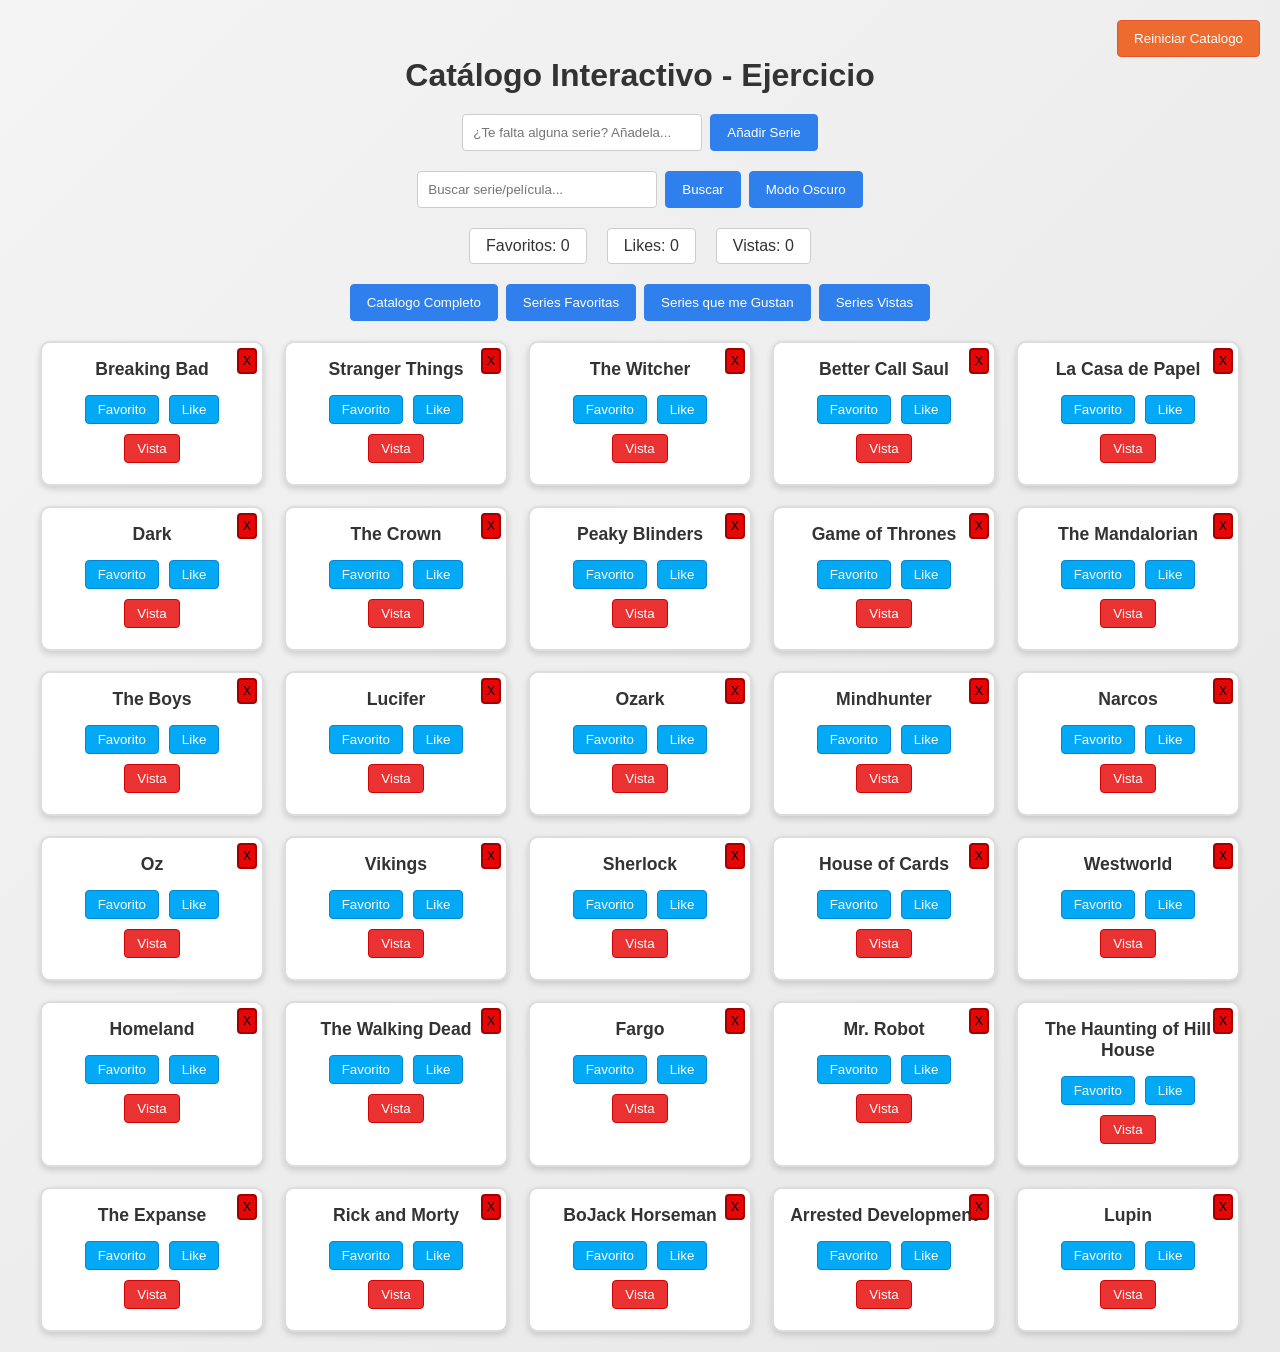
<file: index.html>
<!DOCTYPE html>
<html lang="es">

<head>
    <meta charset="UTF-8" />
    <title>Catálogo Interactivo - Ejercicio</title>
    <link rel="stylesheet" href="styles.css" />
    <script src="script.js" defer></script>
</head>

<body>
    <!-- <nav class="navigation-container">
    <div class="main-screen-button-container">
        <button id="btn-main-screen" class="btn">TODO EL CATALOGO</button>
    </div>
    <div class="fav-screen-button-container">
        <button id="btn-fav-screen" class="btn">SERIES FAVORITAS</button>
    </div>
    <div class="liked-screen-button-container">
        <button id="btn-liked-screen" class="btn">SERIES QUE ME GUSTAN</button>
    </div>
    <div class="reset-button-container">
        <button id="btn-reiniciar-catalogo" class="btn btn-reiniciar">RESETEAR CATALOGO</button>
    </div>
</nav> -->
    <h1>Catálogo Interactivo - Ejercicio</h1>
    <!-- Barra para añadir series nuevas-->
    <!-- Barra de búsqueda -->
    <div class="search-bar">
        <input type="text" id="input-buscar" placeholder="Buscar serie/película..." />
        <button id="btn-buscar" class="btn">Buscar</button>
        <button id="btn-oscuro" class="btn">Modo Oscuro</button>
    </div>

    <!-- Muestra totales de Favoritos y Likes -->
    <div class="counters-section">
        <p>Favoritos: <span id="total-favoritos">0</span></p>
        <p>Likes: <span id="total-likes">0</span></p>
        <p>Vistas: <span id="total-vistas">0</span></p>
    </div>

    <!-- Contenedor principal para el catálogo -->
    <div id="catalogo">
    </div>
</body>

</html>
</file>
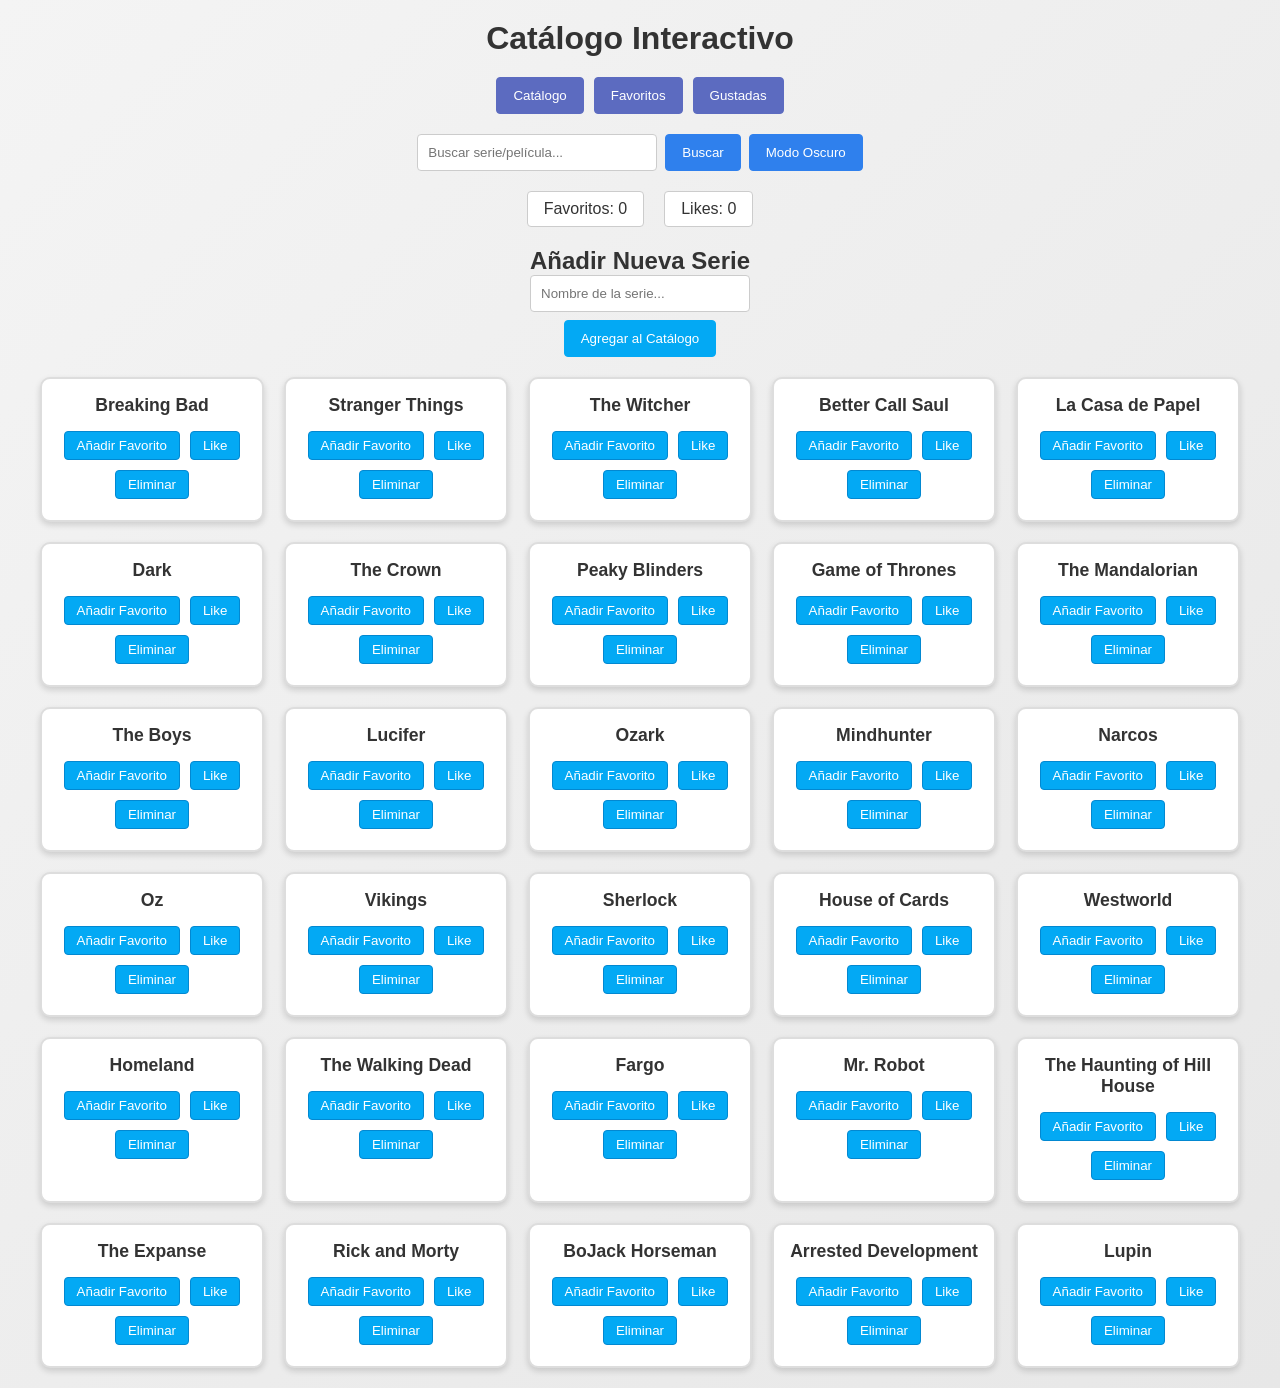
<file: bonus-solucion/index.html>
<!DOCTYPE html>
<html lang="es">
    <head>
        <meta charset="UTF-8" />
        <title>Catálogo Interactivo</title>
        <link rel="stylesheet" href="styles.css" />
        <script src="index.js" defer></script>
    </head>
    <body>
        <h1>Catálogo Interactivo</h1>

        <div class="tabs">
            <button id="tab-catalogo" class="btn-tab">Catálogo</button>
            <button id="tab-favoritos" class="btn-tab">Favoritos</button>
            <button id="tab-likes" class="btn-tab">Gustadas</button>
        </div>

        <div class="search-bar">
            <input type="text" id="input-buscar" placeholder="Buscar serie/película..." />
            <button id="btn-buscar" class="btn">Buscar</button>
            <button id="btn-oscuro" class="btn">Modo Oscuro</button>
        </div>

        <div class="counters-section">
            <p>Favoritos: <span id="total-favoritos">0</span></p>
            <p>Likes: <span id="total-likes">0</span></p>
        </div>

        <div class="add-series-form">
            <h2>Añadir Nueva Serie</h2>
            <input type="text" id="input-nueva-serie" placeholder="Nombre de la serie..." />
            <button id="btn-add-serie" class="btn">Agregar al Catálogo</button>
        </div>

        <div id="catalogo"></div>
    </body>
</html>
</file>
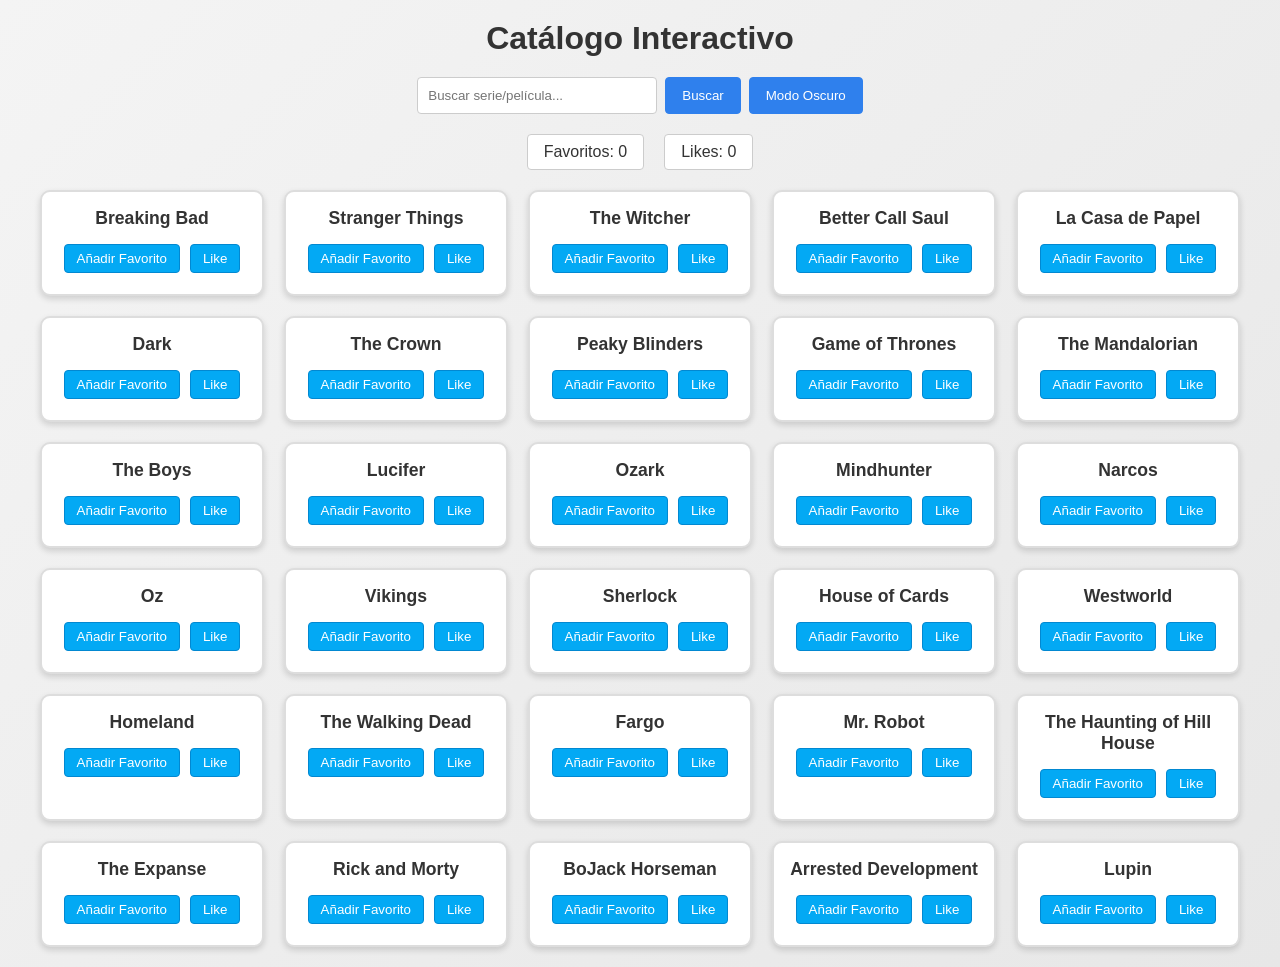
<file: solucion/index.html>
<!DOCTYPE html>
<html lang="es">
    <head>
        <meta charset="UTF-8" />
        <title>Catálogo Interactivo</title>
        <link rel="stylesheet" href="/solucion/styles.css" />
        <script src="/solucion/index.js" defer></script>
    </head>
    <body>
        <h1>Catálogo Interactivo</h1>

        <!-- Barra de búsqueda -->
        <div class="search-bar">
            <input type="text" id="input-buscar" placeholder="Buscar serie/película..." />
            <button id="btn-buscar" class="btn">Buscar</button>
            <button id="btn-oscuro" class="btn">Modo Oscuro</button>
        </div>

        <!-- Muestra totales de Favoritos y Likes -->
        <div class="counters-section">
            <p>Favoritos: <span id="total-favoritos">0</span></p>
            <p>Likes: <span id="total-likes">0</span></p>
        </div>

        <!-- Contenedor principal para el catálogo -->
        <div id="catalogo"></div>
    </body>
</html>
</file>
<file: styles.css>
/* -------------------------------------------------
   RESET BÁSICO
   ------------------------------------------------- */
* {
	margin: 0;
	padding: 0;
	box-sizing: border-box;
}

/* -------------------------------------------------
     ESTILOS GENERALES
     ------------------------------------------------- */
body {
	font-family: "Segoe UI", Tahoma, Geneva, Verdana, sans-serif;
	margin: 20px;
	background: linear-gradient(135deg, #f4f4f4 0%, #e7e7e7 100%);
	color: #333;
	transition: background-color 0.3s, color 0.3s;
}

h1 {
	text-align: center;
	margin-bottom: 20px;
	font-weight: 600;
}
/*  ---------- CONTENEDOR BOTON REINICIAR CATALOGO ------------ */
#div-reset-container {
	display: flex;
	justify-content: flex-end;
}

#div-reset-container .btn-reset {
	padding: 10px 16px;
	color: #fff;
	cursor: pointer;
	border-radius: 4px;
	transition: background-color 0.2s;
	border: 1px solid #ed522f;
	background-color: #ed6b2f;
}

#div-reset-container .btn-reset:hover {
	background-color: #a54c1f;
}

/* ----------- FORMULARIO AÑADIR SERIE --------- */
#form-container {
	display: flex;
	justify-content: center;
	gap: 8px;
	margin-bottom: 20px;
}

#form-container input[type="text"] {
	padding: 10px;
	width: 240px;
	border: 1px solid #ccc;
	border-radius: 4px;
	outline: none;
	transition: border-color 0.2s;
}

#form-container .btn {
	padding: 10px 16px;
	border: 1px solid #2f80ed;
	background-color: #2f80ed;
	color: #fff;
	cursor: pointer;
	border-radius: 4px;
	transition: background-color 0.2s;
}

/* -------------------------------------------------
     BARRA DE BÚSQUEDA
     ------------------------------------------------- */
.search-bar {
	display: flex;
	justify-content: center;
	margin-bottom: 20px;
	gap: 8px;
}

.search-bar input[type="text"] {
	padding: 10px;
	width: 240px;
	border: 1px solid #ccc;
	border-radius: 4px;
	outline: none;
	transition: border-color 0.2s;
}
.search-bar input[type="text"]:focus {
	border-color: #2f80ed;
}

.search-bar .btn {
	padding: 10px 16px;
	border: 1px solid #2f80ed;
	background-color: #2f80ed;
	color: #fff;
	cursor: pointer;
	border-radius: 4px;
	transition: background-color 0.2s;
}
.search-bar .btn:hover {
	background-color: #1f4ba5;
}

/* -------------------------------------------------
     SECCIÓN DE CONTADORES
     ------------------------------------------------- */
.counters-section {
	display: flex;
	justify-content: center;
	gap: 20px;
	margin-bottom: 20px;
	font-size: 1rem;
}
.counters-section p {
	background-color: #fff;
	padding: 8px 16px;
	border-radius: 4px;
	border: 1px solid #ccc;
}

/*  -------------- DIV PARA BOTONES DE FILTRO ---------------- */
.div-filter-libraries {
	display: flex;
	justify-content: center;
	gap: 8px;

	margin-bottom: 20px;
}

.div-filter-libraries .btn {
	padding: 10px 16px;
	border: 1px solid #2f80ed;
	background-color: #2f80ed;
	color: #fff;
	cursor: pointer;
	border-radius: 4px;
	transition: background-color 0.2s;
}

.div-filter-libraries .btn:hover {
	background-color: #1f4ba5;
}

/* -------------------------------------------------
     CATÁLOGO (GRID LAYOUT)
     ------------------------------------------------- */
#catalogo {
	display: grid;
	grid-template-columns: repeat(auto-fill, minmax(220px, 1fr));
	gap: 20px;
	padding: 0 20px;
	transition: all 0.3s;
}

/* -------------------------------------------------
     TARJETAS DEL CATÁLOGO
     ------------------------------------------------- */
.catalog-card {
	background-color: #fff;
	border: 2px solid #ddd;
	border-radius: 10px;
	box-shadow: 0 3px 6px rgba(0, 0, 0, 0.15);
	padding: 16px;
	text-align: center;
	transition: transform 0.2s ease-in-out, border-color 0.2s, background-color 0.3s;
	position: relative;
}
/* .catalog-card:hover {
	transform: translateY(-4px);
	border-color: #2f80ed;
} */

/* Título dentro de cada tarjeta */
.catalog-card h3 {
	margin-bottom: 10px;
	font-size: 1.1rem;
	color: #333;
	transition: color 0.2s;
}

/* Botones dentro de la tarjeta */
.catalog-card .btn {
	display: inline-flex;
	align-items: center;
	margin: 5px;
	padding: 6px 12px;
	border: 1px solid #0288d1;
	border-radius: 4px;
	background-color: #03a9f4;
	color: #fff;
	cursor: pointer;
	transition: background-color 0.2s, border-color 0.2s;
}
.catalog-card .btn:hover {
	background-color: #0288d1;
}

.catalog-card .btn-watched {
	display: inline-flex;
	align-items: center;
	margin: 5px;
	padding: 6px 12px;
	border: 1px solid #d10202;
	border-radius: 4px;
	background-color: #ea3232;
	color: #fff;
	cursor: pointer;
	transition: background-color 0.2s, border-color 0.2s;
}

.catalog-card .btn-watched:hover {
	background-color: #d10202;
}

.catalog-card .watched-activo {
	border: 1px solid #005a05;
	background-color: #029809;
}

.catalog-card .watched-activo:hover {
	background-color: #005404;
}


.catalog-card .btn-delete {
	position: absolute;
	right: 5px;
	top: 5px;
	padding: 4px;
	background-color: #e60606;
	border: 2px solid #a10000;
	border-radius: 4px;
	font-size: 12px;
	color: black;
	transition: background-color 0.2s, border-color 0.2s;
}
.catalog-card .btn-eliminar:hover {
	background-color: #9c0505;
}

/* -------------------------------------------------
     CLASES PARA MARCAR ESTADOS
     ------------------------------------------------- */

/* Si la tarjeta es "Favorito" */
.favorito-activo {
	border-color: gold !important;
	box-shadow: 0 4px 10px rgba(255, 215, 0, 0.4);
}

/* Si la tarjeta está "Like": fondo rojo suave */
.like-activo {
	background-color: #ffe5e5 !important; /* Rojo suave */
	/* El botón "Like" también lleva la clase .like-activo,
       lo que hace que tome color rojo. */
}

/* El botón "Like" en rojo */
.catalog-card .btn.like-activo {
	background-color: #ef5350 !important;
	border-color: #d32f2f !important;
	color: #fff !important;
}

/* -------------------------------------------------
     MODO OSCURO
     ------------------------------------------------- */
.modo-oscuro {
	background: #2e2e2e; /* Un fondo oscuro */
	color: #e0e0e0;
}

.modo-oscuro #catalogo .catalog-card {
	background-color: #3a3a3a;
	border-color: #666;
}

.modo-oscuro input,
.modo-oscuro .btn {
	border-color: #444;
}

/* Para ver el texto de las tarjetas más claro en modo oscuro y ajustes si está favorito o no. */
.modo-oscuro .catalog-card h3 {
	color: #f0f0f0;
}

.modo-oscuro .catalog-card.like-activo h3 {
	color: #3a3a3a;
}

.modo-oscuro .counters-section p {
	color: #2e2e2e;
}
</file>
<file: bonus-solucion/styles.css>
* {
    margin: 0;
    padding: 0;
    box-sizing: border-box;
}

body {
    font-family: "Segoe UI", Tahoma, Geneva, Verdana, sans-serif;
    margin: 20px;
    background: linear-gradient(135deg, #f4f4f4 0%, #e7e7e7 100%);
    color: #333;
    transition: background-color 0.3s, color 0.3s;
}

h1 {
    text-align: center;
    margin-bottom: 20px;
    font-weight: 600;
}

.tabs {
    display: flex;
    justify-content: center;
    gap: 10px;
    margin-bottom: 20px;
}

.btn-tab {
    padding: 10px 16px;
    border: 1px solid #5c6bc0;
    background-color: #5c6bc0;
    color: #fff;
    cursor: pointer;
    border-radius: 4px;
    transition: background-color 0.2s;
}
.btn-tab:hover {
    background-color: #3949ab;
}

.search-bar {
    display: flex;
    justify-content: center;
    margin-bottom: 20px;
    gap: 8px;
}

.search-bar input[type="text"] {
    padding: 10px;
    width: 240px;
    border: 1px solid #ccc;
    border-radius: 4px;
    outline: none;
    transition: border-color 0.2s;
}
.search-bar input[type="text"]:focus {
    border-color: #2f80ed;
}

.search-bar .btn {
    padding: 10px 16px;
    border: 1px solid #2f80ed;
    background-color: #2f80ed;
    color: #fff;
    cursor: pointer;
    border-radius: 4px;
    transition: background-color 0.2s;
}
.search-bar .btn:hover {
    background-color: #1f4ba5;
}

.counters-section {
    display: flex;
    justify-content: center;
    gap: 20px;
    margin-bottom: 20px;
    font-size: 1rem;
}
.counters-section p {
    background-color: #fff;
    padding: 8px 16px;
    border-radius: 4px;
    border: 1px solid #ccc;
}

.add-series-form {
    display: flex;
    flex-direction: column;
    align-items: center;
    margin-bottom: 20px;
}
.add-series-form input[type="text"] {
    padding: 10px;
    width: 220px;
    border: 1px solid #ccc;
    border-radius: 4px;
    outline: none;
    margin-bottom: 8px;
}
.add-series-form .btn {
    padding: 10px 16px;
    border: 1px solid #03a9f4;
    background-color: #03a9f4;
    color: #fff;
    cursor: pointer;
    border-radius: 4px;
    transition: background-color 0.2s;
}
.add-series-form .btn:hover {
    background-color: #0288d1;
}

#catalogo {
    display: grid;
    grid-template-columns: repeat(auto-fill, minmax(220px, 1fr));
    gap: 20px;
    padding: 0 20px;
    transition: all 0.3s;
}

.catalog-card {
    background-color: #fff;
    border: 2px solid #ddd;
    border-radius: 10px;
    box-shadow: 0 3px 6px rgba(0, 0, 0, 0.15);
    padding: 16px;
    text-align: center;
    transition: transform 0.2s ease-in-out, border-color 0.2s, background-color 0.3s;
    position: relative;
}
.catalog-card:hover {
    transform: translateY(-4px);
    border-color: #2f80ed;
}

.catalog-card h3 {
    margin-bottom: 10px;
    font-size: 1.1rem;
    color: #333;
    transition: color 0.2s;
}

.catalog-card .btn {
    display: inline-flex;
    align-items: center;
    margin: 5px;
    padding: 6px 12px;
    border: 1px solid #0288d1;
    border-radius: 4px;
    background-color: #03a9f4;
    color: #fff;
    cursor: pointer;
    transition: background-color 0.2s, border-color 0.2s;
}
.catalog-card .btn:hover {
    background-color: #0288d1;
}

.favorito-activo {
    border-color: gold !important;
    box-shadow: 0 4px 10px rgba(255, 215, 0, 0.4);
}

.like-activo {
    background-color: #ffe5e5 !important;
}
.catalog-card .btn.like-activo {
    background-color: #ef5350 !important;
    border-color: #d32f2f !important;
    color: #fff !important;
}

.modo-oscuro {
    background: #2e2e2e;
    color: #e0e0e0;
}

.modo-oscuro #catalogo .catalog-card {
    background-color: #3a3a3a;
    border-color: #666;
}

.modo-oscuro input,
.modo-oscuro .btn {
    border-color: #444;
}

.modo-oscuro .catalog-card h3 {
    color: #f0f0f0;
}
</file>
<file: solucion/styles.css>
/* -------------------------------------------------
   RESET BÁSICO
   ------------------------------------------------- */
* {
    margin: 0;
    padding: 0;
    box-sizing: border-box;
}

/* -------------------------------------------------
     ESTILOS GENERALES
     ------------------------------------------------- */
body {
    font-family: "Segoe UI", Tahoma, Geneva, Verdana, sans-serif;
    margin: 20px;
    background: linear-gradient(135deg, #f4f4f4 0%, #e7e7e7 100%);
    color: #333;
    transition: background-color 0.3s, color 0.3s;
}

h1 {
    text-align: center;
    margin-bottom: 20px;
    font-weight: 600;
}

/* -------------------------------------------------
     BARRA DE BÚSQUEDA
     ------------------------------------------------- */
.search-bar {
    display: flex;
    justify-content: center;
    margin-bottom: 20px;
    gap: 8px;
}

.search-bar input[type="text"] {
    padding: 10px;
    width: 240px;
    border: 1px solid #ccc;
    border-radius: 4px;
    outline: none;
    transition: border-color 0.2s;
}
.search-bar input[type="text"]:focus {
    border-color: #2f80ed;
}

.search-bar .btn {
    padding: 10px 16px;
    border: 1px solid #2f80ed;
    background-color: #2f80ed;
    color: #fff;
    cursor: pointer;
    border-radius: 4px;
    transition: background-color 0.2s;
}
.search-bar .btn:hover {
    background-color: #1f4ba5;
}

/* -------------------------------------------------
     SECCIÓN DE CONTADORES
     ------------------------------------------------- */
.counters-section {
    display: flex;
    justify-content: center;
    gap: 20px;
    margin-bottom: 20px;
    font-size: 1rem;
}
.counters-section p {
    background-color: #fff;
    padding: 8px 16px;
    border-radius: 4px;
    border: 1px solid #ccc;
}

/* -------------------------------------------------
     CATÁLOGO (GRID LAYOUT)
     ------------------------------------------------- */
#catalogo {
    display: grid;
    grid-template-columns: repeat(auto-fill, minmax(220px, 1fr));
    gap: 20px;
    padding: 0 20px;
    transition: all 0.3s;
}

/* -------------------------------------------------
     TARJETAS DEL CATÁLOGO
     ------------------------------------------------- */
.catalog-card {
    background-color: #fff;
    border: 2px solid #ddd;
    border-radius: 10px;
    box-shadow: 0 3px 6px rgba(0, 0, 0, 0.15);
    padding: 16px;
    text-align: center;
    transition: transform 0.2s ease-in-out, border-color 0.2s, background-color 0.3s;
    position: relative;
}
.catalog-card:hover {
    transform: translateY(-4px);
    border-color: #2f80ed;
}

/* Título dentro de cada tarjeta */
.catalog-card h3 {
    margin-bottom: 10px;
    font-size: 1.1rem;
    color: #333;
    transition: color 0.2s;
}

/* Botones dentro de la tarjeta */
.catalog-card .btn {
    display: inline-flex;
    align-items: center;
    margin: 5px;
    padding: 6px 12px;
    border: 1px solid #0288d1;
    border-radius: 4px;
    background-color: #03a9f4;
    color: #fff;
    cursor: pointer;
    transition: background-color 0.2s, border-color 0.2s;
}
.catalog-card .btn:hover {
    background-color: #0288d1;
}

/* -------------------------------------------------
     CLASES PARA MARCAR ESTADOS
     ------------------------------------------------- */

/* Si la tarjeta es "Favorito" */
.favorito-activo {
    border-color: gold !important;
    box-shadow: 0 4px 10px rgba(255, 215, 0, 0.4);
}

/* Si la tarjeta está "Like": fondo rojo suave */
.like-activo {
    background-color: #ffe5e5 !important; /* Rojo suave */
    /* El botón "Like" también lleva la clase .like-activo,
       lo que hace que tome color rojo. */
}

/* El botón "Like" en rojo */
.catalog-card .btn.like-activo {
    background-color: #ef5350 !important;
    border-color: #d32f2f !important;
    color: #fff !important;
}

/* -------------------------------------------------
     MODO OSCURO
     ------------------------------------------------- */
.modo-oscuro {
    background: #2e2e2e; /* Un fondo oscuro */
    color: #e0e0e0;
}

.modo-oscuro #catalogo .catalog-card {
    background-color: #3a3a3a;
    border-color: #666;
}

.modo-oscuro input,
.modo-oscuro .btn {
    border-color: #444;
}

/* Para ver el texto de las tarjetas más claro en modo oscuro */
.modo-oscuro .catalog-card h3 {
    color: #f0f0f0;
}

.modo-oscuro .catalog-card.like-activo h3 {
    color: #3a3a3a;
}

.modo-oscuro .counters-section p {
    color: #2e2e2e;
}
</file>
